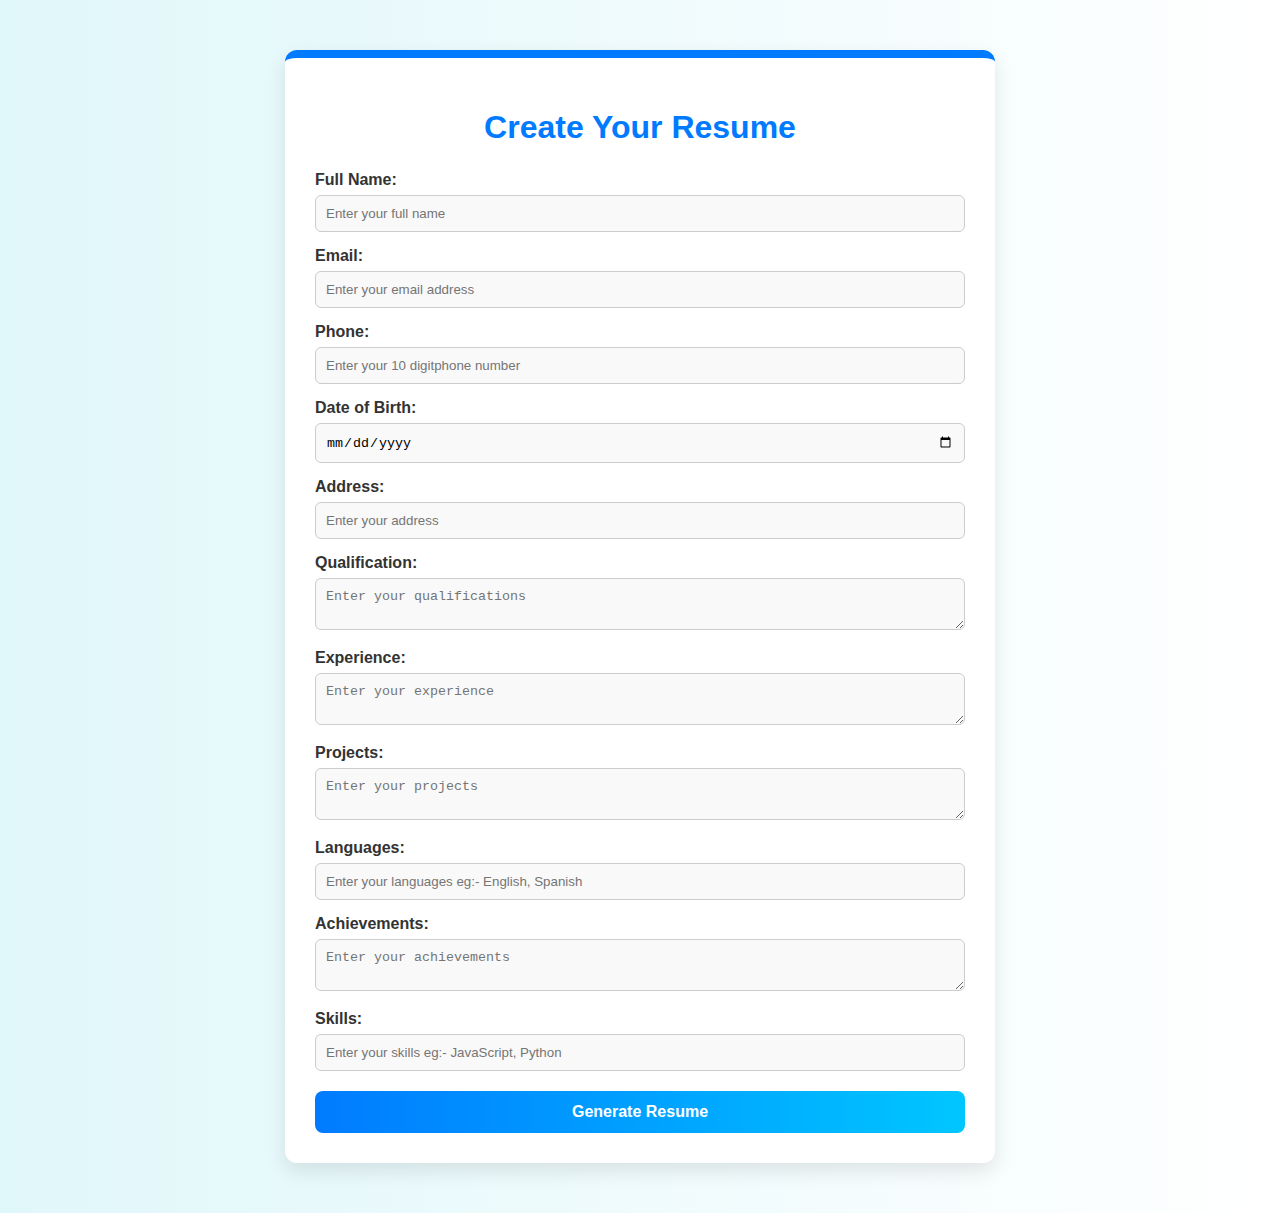
<file: index.html>
<!DOCTYPE html>
<html lang="en">
<head>
  <meta charset="UTF-8" />
  <meta name="viewport" content="width=device-width, initial-scale=1.0"/>
  <title>Resume Builder</title>
  <link rel="stylesheet" href="style.css" />
</head>
<body>
  <div class="container">
    <h1>Create Your Resume</h1>
    <form id="resumeForm">
      <label>Full Name: <input type="text" id="name" required  placeholder="Enter your full name"/></label>
      <label>Email: <input type="email" id="email" required placeholder="Enter your email address"/></label>
      <label>Phone: <input type="tel" id="phone" pattern="[0-9]{10}" maxlength="10" required placeholder="Enter your 10 digitphone number"/></label>
      <label>Date of Birth: <input type="date" id="dob" required /></label>
      <label>Address: <input type="text" id="address" placeholder="Enter your address"/></label>
      <label>Qualification: <textarea id="qualification" required placeholder="Enter your qualifications"></textarea></label>
      <label>Experience: <textarea id="experience" required placeholder="Enter your experience"></textarea></label>
      <label>Projects: <textarea id="projects" required placeholder="Enter your projects"></textarea></label>
      <label>Languages: <input type="text" id="languages" required placeholder="Enter your languages eg:- English, Spanish"/></label>
      <label>Achievements: <textarea id="achievements" required placeholder="Enter your achievements"></textarea></label>
      <label>Skills: <input type="text" id="skills" required placeholder="Enter your skills eg:- JavaScript, Python"/></label>
      <button type="submit">Generate Resume</button>
    </form>
  </div>
  <script src="script1.js"></script>
</body>
</html>
</file>
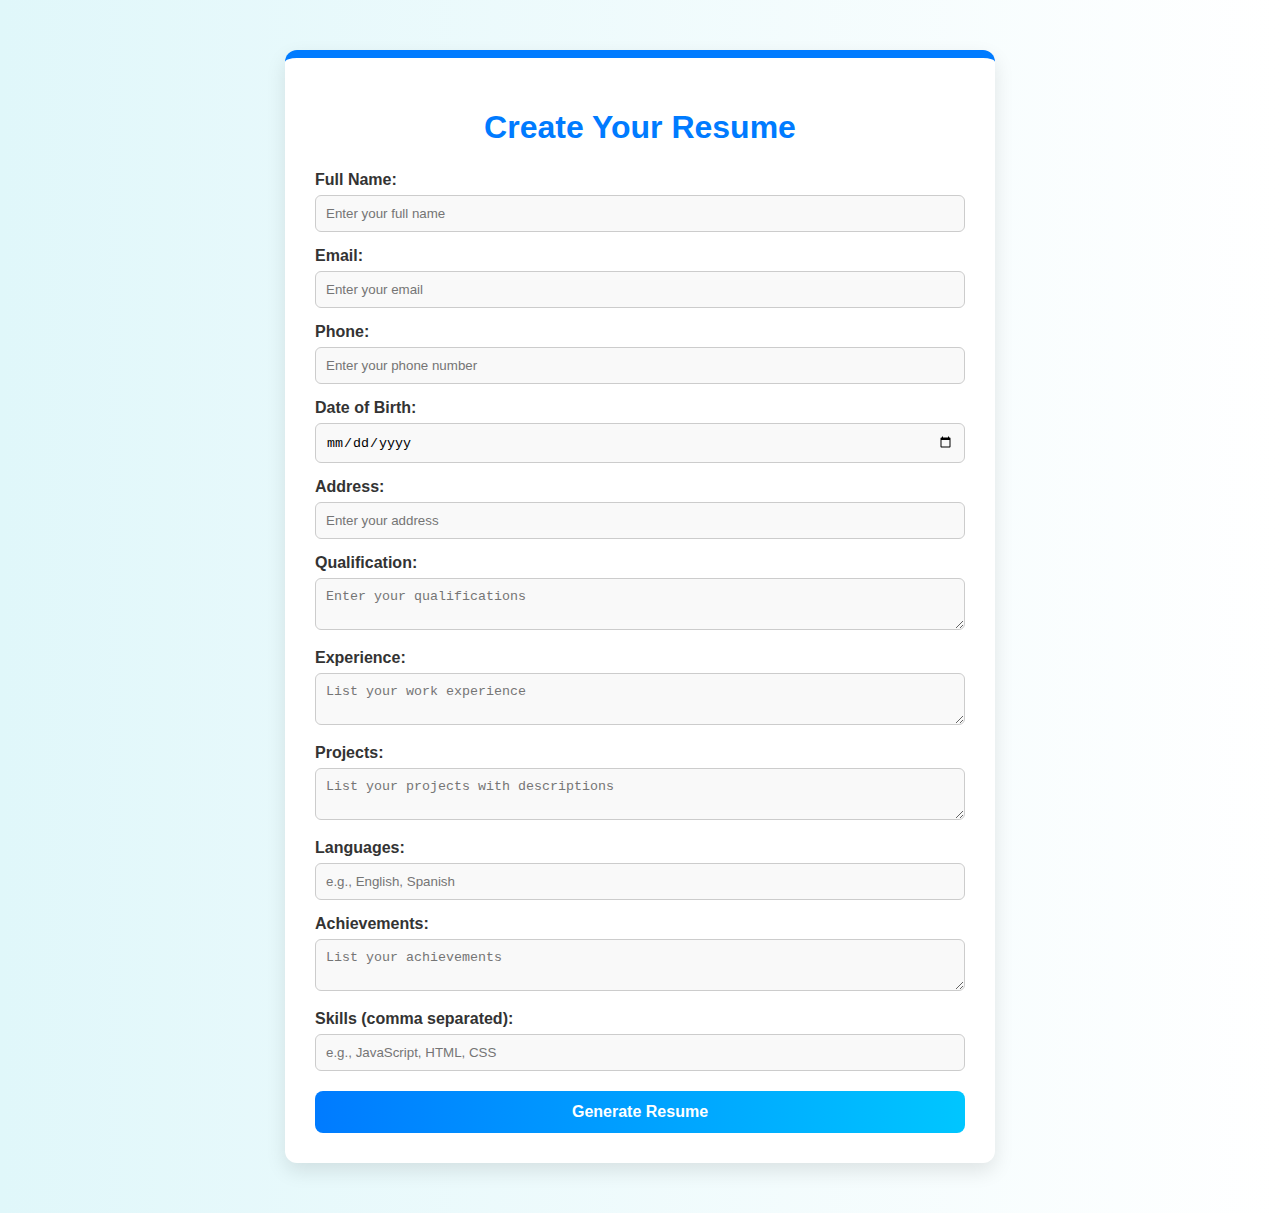
<file: project.html>
<!DOCTYPE html>
<html lang="en">
<head>
  <meta charset="UTF-8" />
  <meta name="viewport" content="width=device-width, initial-scale=1.0"/>
  <title>Resume Builder</title>
  <link rel="stylesheet" href="project.css" />
</head>
<body>
  <div class="container">
    <h1>Create Your Resume</h1>
    <form id="resumeForm">
      <label>Full Name: <input type="text" id="name" required placeholder="Enter your full name" /></label>
      <label>Email: <input type="email" id="email" required placeholder="Enter your email" /></label>
      <label>Phone:
  <input type="tel" id="phone" pattern="[0-9]{10}" maxlength="10" placeholder="Enter your phone number" required />
</label>

      <label>Date of Birth: <input type="date" id="dob" required /></label>
      <label>Address: <input type="text" id="address"  placeholder="Enter your address" /></label>
      <label>Qualification: <textarea id="qualification" required placeholder="Enter your qualifications"></textarea></label>
      <label>Experience: <textarea id="experience" required placeholder="List your work experience"></textarea></label>
       <label>Projects: <textarea id="projects" placeholder="List your projects with descriptions" required></textarea></label>
      <label>Languages: <input type="text" id="languages" placeholder="e.g., English, Spanish" required /></label>
      <label>Achievements: <textarea id="achievements" placeholder="List your achievements" required></textarea></label>
      <label>Skills (comma separated): <input type="text" id="skills" required placeholder="e.g., JavaScript, HTML, CSS" /></label>
      <button type="submit">Generate Resume</button>
    </form>
  </div>
  <script src="project.js"></script>
</body>
</html>
</file>
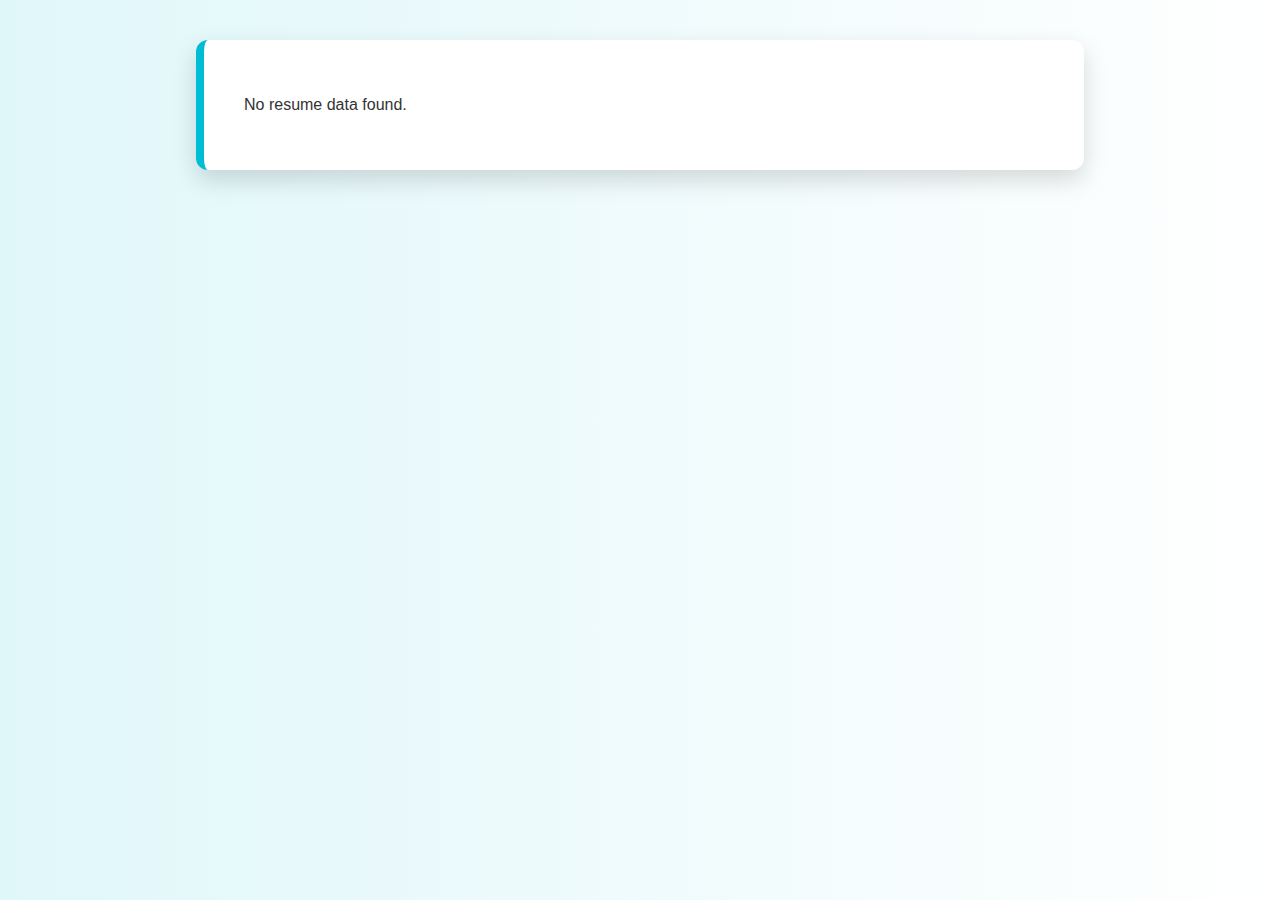
<file: resume.html>
<!DOCTYPE html>
<html lang="en">
<head>
  <meta charset="UTF-8" />
  <meta name="viewport" content="width=device-width, initial-scale=1.0"/>
  <title>Resume Output</title>
  <link rel="stylesheet" href="style.css" />
</head>
<body>
  <div class="resume-wrapper" id="cvOutput"></div>
  <script>
    const data = JSON.parse(localStorage.getItem('resumeData'));

    if (!data) {
      document.getElementById('cvOutput').innerHTML = "<p>No resume data found.</p>";
    } else {
      document.getElementById('cvOutput').innerHTML = `
        <div class="resume-header">
          <h1>${data.name}</h1>
          <p>Email: ${data.email} | Phone: ${data.phone}</p>
        </div>

        <div class="resume-contact">
          <p><strong>DOB:</strong> ${data.dob}</p>
          <p><strong>Address:</strong> ${data.address}</p>
        </div>

        <div class="resume-section">
          <h2>Qualification</h2>
          <p>${data.qualification.replace(/\n/g, '<br>')}</p>
        </div>

        <div class="resume-section">
          <h2>Experience</h2>
          <p>${data.experience.replace(/\n/g, '<br>')}</p>
        </div>

        <div class="resume-section">
          <h2>Projects</h2>
          <p>${data.projects.replace(/\n/g, '<br>')}</p>
        </div>

        <div class="resume-section">
          <h2>Languages</h2>
          <ul>${data.languages.map(l => `<li>${l}</li>`).join('')}</ul>
        </div>

        <div class="resume-section">
          <h2>Achievements</h2>
          <p>${data.achievements.replace(/\n/g, '<br>')}</p>
        </div>

        <div class="resume-section">
          <h2>Skills</h2>
          <ul>${data.skills.map(s => `<li>${s}</li>`).join('')}</ul>
        </div>
      `;
    }
  </script>
</body>
</html>
</file>
<file: style.css>
/* General Body Styling */
body {
  font-family: 'Segoe UI', sans-serif;
  margin: 0;
  padding: 0;
  background: linear-gradient(to right, #e0f7fa, #fff);
}

/* Form Container */
.container {
  max-width: 650px;
  margin: 50px auto;
  background: #ffffff;
  padding: 30px;
  border-radius: 12px;
  box-shadow: 0 8px 20px rgba(0, 0, 0, 0.1);
  border-top: 8px solid #007BFF;
  animation: fadeIn 0.5s ease-in-out;
}

h1 {
  text-align: center;
  margin-bottom: 25px;
  color: #007BFF;
  font-size: 2rem;
}

/* Form Elements */
form label {
  display: block;
  margin-bottom: 15px;
  font-weight: 600;
  color: #333;
}

input[type="text"],
input[type="email"],
input[type="tel"],
input[type="date"],
textarea {
  width: 100%;
  padding: 10px;
  margin-top: 6px;
  border-radius: 6px;
  border: 1px solid #ccc;
  box-sizing: border-box;
  background-color: #f9f9f9;
  transition: border-color 0.3s;
}

input:focus,
textarea:focus {
  border-color: #007BFF;
  outline: none;
}

/* Button Style */
button {
  display: block;
  width: 100%;
  padding: 12px;
  background: linear-gradient(to right, #007BFF, #00c6ff);
  color: white;
  font-size: 16px;
  font-weight: bold;
  border: none;
  border-radius: 8px;
  cursor: pointer;
  margin-top: 20px;
  transition: background 0.3s ease;
}

button:hover {
  background: linear-gradient(to right, #0056b3, #0096c7);
}

/* Resume Page Styling */
.resume-wrapper {
  background: #ffffff;
  color: #333;
  font-family: 'Segoe UI', sans-serif;
  max-width: 800px;
  margin: 40px auto;
  padding: 40px;
  border-radius: 12px;
  box-shadow: 0 10px 25px rgba(0,0,0,0.15);
  border-left: 8px solid #00BCD4;
}

.resume-header {
  text-align: center;
  border-bottom: 2px solid #ccc;
  padding-bottom: 10px;
  margin-bottom: 25px;
}

.resume-header h1 {
  font-size: 2.2rem;
  color: #00ACC1;
}

.resume-header p {
  font-weight: bold;
  color: #555;
}

.resume-contact {
  display: flex;
  justify-content: space-between;
  flex-wrap: wrap;
  font-size: 0.95rem;
  margin-bottom: 25px;
}

.resume-contact p {
  width: 48%;
  margin: 5px 0;
  color: #444;
}

.resume-section {
  margin-bottom: 30px;
}

.resume-section h2 {
  color: #00695C;
  border-bottom: 2px solid #B2DFDB;
  padding-bottom: 6px;
  margin-bottom: 12px;
  font-size: 1.3rem;
}

.resume-section p,
.resume-section li {
  color: #444;
  line-height: 1.5;
}

.resume-section ul {
  list-style-type: disc;
  padding-left: 20px;
}

.resume-section li {
  margin-bottom: 6px;
}

/* Animation */
@keyframes fadeIn {
  from {
    opacity: 0;
    transform: translateY(15px);
  }
  to {
    opacity: 1;
    transform: translateY(0);
  }
}

/* Responsive Design */
@media (max-width: 600px) {
  .resume-contact {
    flex-direction: column;
  }

  .resume-contact p {
    width: 100%;
  }

  .resume-wrapper, .container {
    padding: 25px;
    margin: 20px;
  }
}
</file>
<file: project.css>
/* General Body Styling */
body {
  font-family: 'Segoe UI', sans-serif;
  margin: 0;
  padding: 0;
  background: linear-gradient(to right, #e0f7fa, #fff);
}

/* Form Container */
.container {
  max-width: 650px;
  margin: 50px auto;
  background: #ffffff;
  padding: 30px;
  border-radius: 12px;
  box-shadow: 0 8px 20px rgba(0, 0, 0, 0.1);
  border-top: 8px solid #007BFF;
  animation: fadeIn 0.5s ease-in-out;
}

h1 {
  text-align: center;
  margin-bottom: 25px;
  color: #007BFF;
  font-size: 2rem;
}

/* Form Elements */
form label {
  display: block;
  margin-bottom: 15px;
  font-weight: 600;
  color: #333;
}

input[type="text"],
input[type="email"],
input[type="tel"],
input[type="date"],
textarea {
  width: 100%;
  padding: 10px;
  margin-top: 6px;
  border-radius: 6px;
  border: 1px solid #ccc;
  box-sizing: border-box;
  background-color: #f9f9f9;
  transition: border-color 0.3s;
}

input:focus,
textarea:focus {
  border-color: #007BFF;
  outline: none;
}

/* Button Style */
button {
  display: block;
  width: 100%;
  padding: 12px;
  background: linear-gradient(to right, #007BFF, #00c6ff);
  color: white;
  font-size: 16px;
  font-weight: bold;
  border: none;
  border-radius: 8px;
  cursor: pointer;
  margin-top: 20px;
  transition: background 0.3s ease;
}

button:hover {
  background: linear-gradient(to right, #0056b3, #0096c7);
}

/* Resume Page Styling */
.resume-wrapper {
  background: #ffffff;
  color: #333;
  font-family: 'Segoe UI', sans-serif;
  max-width: 800px;
  margin: 40px auto;
  padding: 40px;
  border-radius: 12px;
  box-shadow: 0 10px 25px rgba(0,0,0,0.15);
  border-left: 8px solid #00BCD4;
}

.resume-header {
  text-align: center;
  border-bottom: 2px solid #ccc;
  padding-bottom: 10px;
  margin-bottom: 25px;
}

.resume-header h1 {
  font-size: 2.2rem;
  color: #00ACC1;
}

.resume-header p {
  font-weight: bold;
  color: #555;
}

.resume-contact {
  display: flex;
  justify-content: space-between;
  flex-wrap: wrap;
  font-size: 0.95rem;
  margin-bottom: 25px;
}

.resume-contact p {
  width: 48%;
  margin: 5px 0;
  color: #444;
}

.resume-section {
  margin-bottom: 30px;
}

.resume-section h2 {
  color: #00695C;
  border-bottom: 2px solid #B2DFDB;
  padding-bottom: 6px;
  margin-bottom: 12px;
  font-size: 1.3rem;
}

.resume-section p,
.resume-section li {
  color: #444;
  line-height: 1.5;
}

.resume-section ul {
  list-style-type: disc;
  padding-left: 20px;
}

.resume-section li {
  margin-bottom: 6px;
}

/* Animation */
@keyframes fadeIn {
  from {
    opacity: 0;
    transform: translateY(15px);
  }
  to {
    opacity: 1;
    transform: translateY(0);
  }
}

/* Responsive Design */
@media (max-width: 600px) {
  .resume-contact {
    flex-direction: column;
  }

  .resume-contact p {
    width: 100%;
  }

  .resume-wrapper, .container {
    padding: 25px;
    margin: 20px;
  }
}
</file>
